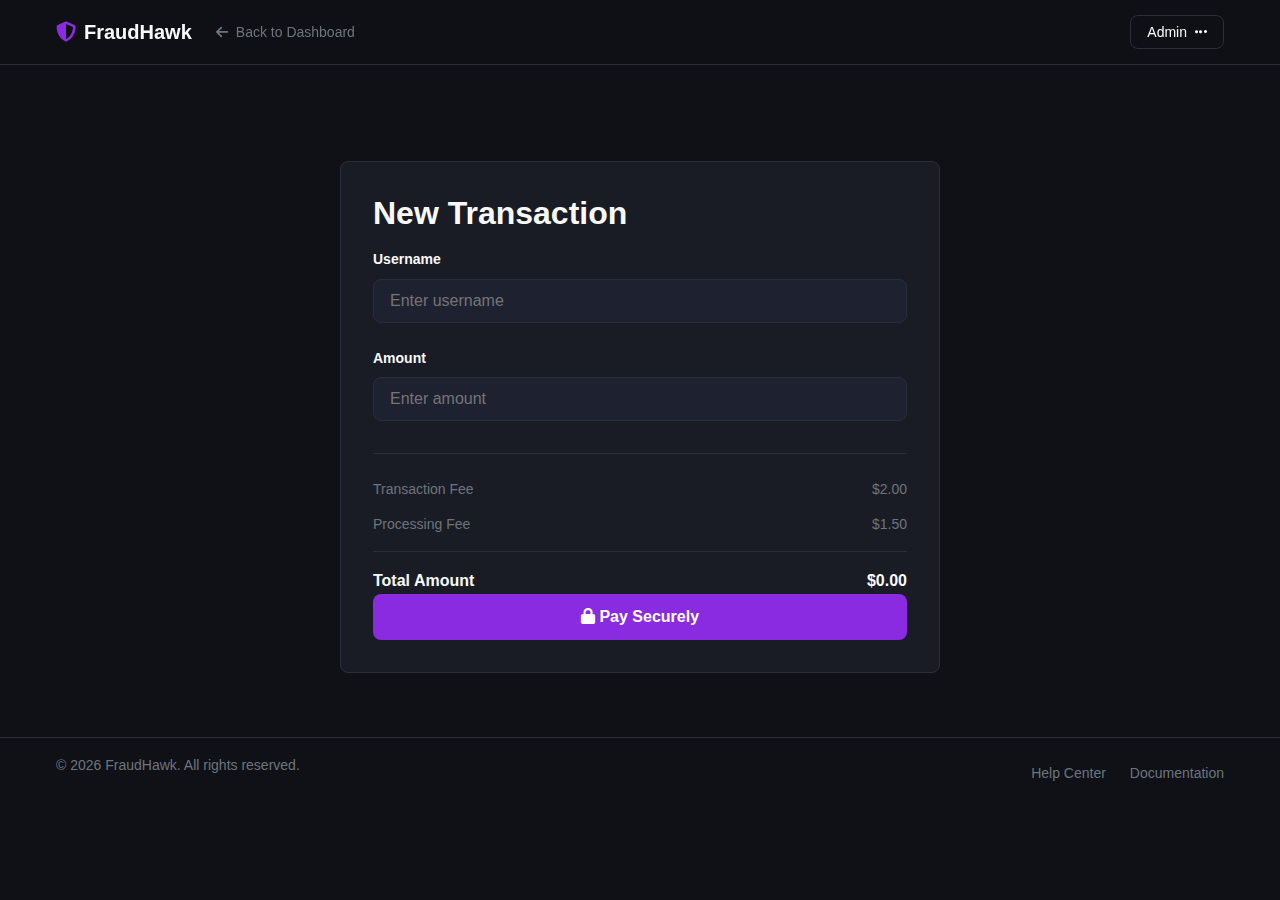
<file: transaction.html>
<!DOCTYPE html>
<html lang="en">
<head>
    <meta charset="UTF-8">
    <meta name="viewport" content="width=device-width, initial-scale=1.0">
    <title>Transactions - FraudHawk</title>
    <link rel="stylesheet" href="styles.css">
    <link rel="stylesheet" href="dashboard.css">
    <link rel="stylesheet" href="https://cdnjs.cloudflare.com/ajax/libs/font-awesome/6.4.0/css/all.min.css">
    <style>
        .transaction-form {
            max-width: 600px;
            margin: 2rem auto;
            padding: 2rem;
            background-color: var(--card);
            border-radius: var(--radius);
            border: 1px solid var(--border);
        }

        .form-group {
            margin-bottom: 1.5rem;
        }

        .form-label {
            display: block;
            margin-bottom: 0.5rem;
            font-size: 0.875rem;
            font-weight: 600;
            color: var(--foreground);
        }

        .form-input {
            width: 100%;
            padding: 0.75rem 1rem;
            border-radius: var(--radius);
            border: 1px solid var(--border);
            background-color: var(--secondary);
            color: var(--foreground);
            font-size: 1rem;
            transition: var(--transition);
        }

        .form-input:focus {
            outline: none;
            border-color: var(--primary);
            box-shadow: 0 0 0 2px rgba(var(--primary-rgb), 0.1);
        }

        .btn-pay {
            width: 100%;
            padding: 0.875rem;
            background-color: var(--primary);
            color: white;
            border: none;
            border-radius: var(--radius);
            font-size: 1rem;
            font-weight: 600;
            cursor: pointer;
            transition: var(--transition);
        }

        .btn-pay:hover {
            background-color: var(--primary-hover);
        }

        .transaction-summary {
            margin-top: 2rem;
            padding-top: 1.5rem;
            border-top: 1px solid var(--border);
        }

        .summary-row {
            display: flex;
            justify-content: space-between;
            margin-bottom: 0.75rem;
            font-size: 0.875rem;
            color: var(--muted);
        }

        .summary-total {
            display: flex;
            justify-content: space-between;
            margin-top: 1rem;
            padding-top: 1rem;
            border-top: 1px solid var(--border);
            font-weight: 600;
            color: var(--foreground);
        }
    </style>
</head>
<body class="dark">
    <!-- Header -->
    <header class="header dashboard-header">
        <div class="container">
            <div class="logo-section">
                <div class="logo">
                    <i class="fas fa-shield-alt"></i>
                    <span>FraudHawk</span>
                </div>
                <a href="dashboard.html" class="back-link">
                    <i class="fas fa-arrow-left"></i>
                    Back to Dashboard
                </a>
            </div>
            <div class="header-actions">
                <div class="dropdown">
                    <button class="dropdown-btn">
                        Admin
                        <i class="fas fa-ellipsis-h"></i>
                    </button>
                    <div class="dropdown-content">
                        <div class="dropdown-label">My Account</div>
                        <div class="dropdown-divider"></div>
                        <a href="#">Profile</a>
                        <a href="#">Settings</a>
                        <a href="#">Logout</a>
                    </div>
                </div>
            </div>
        </div>
    </header>

    <!-- Main Content -->
    <main class="dashboard-main">
        <div class="transaction-form">
            <h2 class="mb-4">New Transaction</h2>
            
            <div class="form-group">
                <label for="username" class="form-label">Username</label>
                <input type="text" id="username" class="form-input" placeholder="Enter username">
            </div>

            <div class="form-group">
                <label for="amount" class="form-label">Amount</label>
                <input type="number" id="amount" class="form-input" placeholder="Enter amount" min="0" step="0.01">
            </div>

            <div class="transaction-summary">
                <div class="summary-row">
                    <span>Transaction Fee</span>
                    <span>$2.00</span>
                </div>
                <div class="summary-row">
                    <span>Processing Fee</span>
                    <span>$1.50</span>
                </div>
                <div class="summary-total">
                    <span>Total Amount</span>
                    <span id="totalAmount">$0.00</span>
                </div>
            </div>

            <button class="btn-pay mt-4" id="payButton">
                <i class="fas fa-lock mr-2"></i>
                Pay Securely
            </button>
        </div>
    </main>

    <!-- Footer -->
    <footer class="footer dashboard-footer">
        <div class="container">
            <div class="footer-content">
                <p class="copyright">
                    &copy; <span id="currentYear"></span> FraudHawk. All rights reserved.
                </p>
                <div class="footer-links">
                    <a href="#">Help Center</a>
                    <a href="#">Documentation</a>
                </div>
            </div>
        </div>
    </footer>

    <script>
        document.addEventListener("DOMContentLoaded", () => {
    console.log("✅ JavaScript Loaded!");

    document.getElementById("payButton").addEventListener("click", submitTransaction);
});
        document.getElementById('currentYear').textContent = new Date().getFullYear();
        
        const amountInput = document.getElementById('amount');
        const totalAmountSpan = document.getElementById('totalAmount');

        amountInput.addEventListener('input', function() {
            const amount = parseFloat(this.value) || 0;
            const transactionFee = 2.00;
            const processingFee = 1.50;
            const total = amount + transactionFee + processingFee;
            totalAmountSpan.textContent = `$${total.toFixed(2)}`;
        });

        function submitTransaction() {
            console.log("🔵 Submit button clicked!");

            const username = document.getElementById('username').value.trim();
            const amount = parseFloat(document.getElementById('amount').value) || 0;
            
            if (!username || amount <= 0) {
                alert("⚠️ Please enter a valid username and amount.");
                return;
            }

            const transactionFee = 2.00;
            const processingFee = 1.50;
            const totalAmount = amount + transactionFee + processingFee;
            const today = new Date().toISOString().split('T')[0];

            let riskLevel = "Low";
            if (totalAmount > 5000) riskLevel = "Medium";
            if (totalAmount > 10000) riskLevel = "High";

            let status = totalAmount > 20000 ? "Incomplete" : "Completed";

            console.log("🟡 Fetching transaction count from server...");
            
            fetch('http://127.0.0.1:5000/get_transaction_count')
                .then(response => response.json())
                .then(data => {
                    console.log("🟢 Transaction count received:", data.count);
                    const transactionId = `${username}_${data.count + 1}`;

                    const transactionData = {
                        transactionid: transactionId,
                        username: username,
                        amount: totalAmount.toFixed(2),
                        date: today,
                        risklevel: riskLevel,
                        status: status
                    };

                    console.log("🟡 Sending transaction data:", transactionData);
                    
                    return fetch('http://127.0.0.1:5000/add_transaction', {
                        method: 'POST',
                        headers: { 'Content-Type': 'application/json' },
                        body: JSON.stringify(transactionData)
                    });
                })
                .then(response => response.json())
                .then(data => {
                    console.log("🟢 Transaction added successfully!", data);
                    alert(data.message);

                    document.getElementById('username').value = "";
                    document.getElementById('amount').value = "";
                    totalAmountSpan.textContent = "$0.00";
                })
                .catch(error => {
                    console.error("❌ Error:", error);
                    alert("Error processing transaction. Check console for details.");
                });
        }
    </script>
</file>
<file: styles.css>
/* Base Styles */
:root {
  --background: #0f1116;
  --foreground: #f8f9fa;
  --primary: #8a2be2;
  --primary-hover: #7b26cc;
  --secondary: #1e2130;
  --secondary-hover: #2a2d3d;
  --accent: #2a2d3d;
  --muted: #6c757d;
  --border: #2a2d3d;
  --card: #1a1c25;
  --card-hover: #22242f;
  --success: #28a745;
  --warning: #ffc107;
  --danger: #dc3545;
  --radius: 0.5rem;
  --shadow: 0 4px 6px rgba(0, 0, 0, 0.1);
  --transition: all 0.3s ease;
}

* {
  margin: 0;
  padding: 0;
  box-sizing: border-box;
}

html {
  scroll-behavior: smooth;
}

body {
  font-family: "Segoe UI", Tahoma, Geneva, Verdana, sans-serif;
  line-height: 1.6;
  color: var(--foreground);
  background-color: var(--background);
}

body.dark {
  --background: #0f1116;
  --foreground: #f8f9fa;
  --card: #1a1c25;
  --card-hover: #22242f;
  --border: #2a2d3d;
}

.container {
  width: 100%;
  max-width: 1200px;
  margin: 0 auto;
  padding: 0 1rem;
}

a {
  text-decoration: none;
  color: var(--foreground);
  transition: var(--transition);
}

ul {
  list-style: none;
}

img {
  max-width: 100%;
  height: auto;
}

/* Typography */
h1,
h2,
h3,
h4,
h5,
h6 {
  font-weight: 700;
  line-height: 1.2;
  margin-bottom: 1rem;
}

h1 {
  font-size: 2.5rem;
}

h2 {
  font-size: 2rem;
}

h3 {
  font-size: 1.5rem;
}

p {
  margin-bottom: 1rem;
}

.gradient-text {
  background: linear-gradient(90deg, var(--primary), #9370db);
  -webkit-background-clip: text;
  background-clip: text;
  color: transparent;
}

/* Buttons */
.btn {
  display: inline-flex;
  align-items: center;
  justify-content: center;
  padding: 0.75rem 1.5rem;
  border-radius: var(--radius);
  font-weight: 600;
  cursor: pointer;
  transition: var(--transition);
  border: none;
  font-size: 1rem;
}

.btn i {
  margin-left: 0.5rem;
}

.btn-primary {
  background-color: var(--primary);
  color: white;
}

.btn-primary:hover {
  background-color: var(--primary-hover);
}

.btn-outline {
  background-color: transparent;
  border: 1px solid var(--border);
  color: var(--foreground);
}

.btn-outline:hover {
  background-color: var(--secondary-hover);
}

.btn-gradient {
  background: linear-gradient(90deg, var(--primary), #9370db);
  color: white;
}

.btn-gradient:hover {
  opacity: 0.9;
}

.btn-sm {
  padding: 0.5rem 1rem;
  font-size: 0.875rem;
}

.icon-btn {
  display: inline-flex;
  align-items: center;
  justify-content: center;
  width: 2.5rem;
  height: 2.5rem;
  border-radius: var(--radius);
  background-color: transparent;
  border: 1px solid var(--border);
  color: var(--foreground);
  cursor: pointer;
  transition: var(--transition);
}

.icon-btn:hover {
  background-color: var(--secondary-hover);
}

/* Header */
.header {
  position: sticky;
  top: 0;
  z-index: 100;
  background-color: rgba(15, 17, 22, 0.95);
  backdrop-filter: blur(10px);
  border-bottom: 1px solid var(--border);
}

.header .container {
  display: flex;
  align-items: center;
  justify-content: space-between;
  height: 4rem;
}

.logo {
  display: flex;
  align-items: center;
  font-weight: 700;
  font-size: 1.25rem;
}

.logo i {
  margin-right: 0.5rem;
  color: var(--primary);
}

.nav {
  display: none;
}

.nav a {
  margin-left: 1.5rem;
  font-size: 0.875rem;
  color: var(--muted);
}

.nav a:hover {
  color: var(--foreground);
}

.header-actions {
  display: none;
}

.mobile-menu-btn {
  display: flex;
  align-items: center;
  justify-content: center;
  width: 2.5rem;
  height: 2.5rem;
  background-color: transparent;
  border: none;
  color: var(--foreground);
  cursor: pointer;
}

.mobile-menu {
  display: none;
  position: fixed;
  top: 4rem;
  left: 0;
  width: 100%;
  background-color: var(--background);
  border-bottom: 1px solid var(--border);
  z-index: 99;
  padding: 1rem;
  flex-direction: column;
}

.mobile-menu.active {
  display: flex;
}

.mobile-menu a {
  padding: 0.75rem 0;
  border-bottom: 1px solid var(--border);
}

.mobile-menu a:last-child {
  border-bottom: none;
}

.mobile-btn {
  margin-top: 1rem;
  width: 100%;
}

/* Hero Section */
.hero {
  padding: 4rem 0;
  background: linear-gradient(to bottom, var(--background), rgba(15, 17, 22, 0.9));
}

.hero .container {
  display: grid;
  grid-template-columns: 1fr;
  gap: 2rem;
}

.hero-content {
  display: flex;
  flex-direction: column;
  justify-content: center;
}

.hero-content h1 {
  font-size: 2.5rem;
  margin-bottom: 1rem;
}

.hero-content p {
  font-size: 1.125rem;
  color: var(--muted);
  margin-bottom: 2rem;
  max-width: 600px;
}

.hero-actions {
  display: flex;
  flex-direction: column;
  gap: 1rem;
}

.hero-chart {
  display: flex;
  align-items: center;
  justify-content: center;
}

/* Cards */
.card {
  background-color: var(--card);
  border-radius: var(--radius);
  border: 1px solid var(--border);
  overflow: hidden;
  transition: var(--transition);
}

.card:hover {
  transform: translateY(-5px);
  box-shadow: var(--shadow);
}

.card-header {
  padding: 1.5rem;
  border-bottom: 1px solid var(--border);
}

.card-header h3 {
  margin-bottom: 0.5rem;
}

.card-header p {
  color: var(--muted);
  font-size: 0.875rem;
  margin-bottom: 0;
}

.card-content {
  padding: 1.5rem;
}

.card-footer {
  padding: 1.5rem;
  border-top: 1px solid var(--border);
  display: flex;
  justify-content: flex-end;
}

/* Features Section */
.features {
  padding: 4rem 0;
}

.section-header {
  text-align: center;
  max-width: 800px;
  margin: 0 auto 3rem;
}

.badge {
  display: inline-block;
  background-color: var(--primary);
  color: white;
  padding: 0.25rem 0.75rem;
  border-radius: 1rem;
  font-size: 0.75rem;
  font-weight: 600;
  margin-bottom: 1rem;
}

.section-header h2 {
  margin-bottom: 1rem;
}

.section-header p {
  color: var(--muted);
}

.features-grid {
  display: grid;
  grid-template-columns: 1fr;
  gap: 1.5rem;
}

.feature-card {
  display: flex;
  flex-direction: column;
  align-items: center;
  text-align: center;
  padding: 2rem;
  background-color: var(--card);
  border-radius: var(--radius);
  border: 1px solid var(--border);
  transition: var(--transition);
}

.feature-card:hover {
  transform: translateY(-5px);
  box-shadow: var(--shadow);
  background-color: var(--card-hover);
}

.feature-icon {
  display: flex;
  align-items: center;
  justify-content: center;
  width: 3rem;
  height: 3rem;
  border-radius: 0.75rem;
  background-color: rgba(138, 43, 226, 0.1);
  color: var(--primary);
  margin-bottom: 1.5rem;
}

.feature-icon i {
  font-size: 1.5rem;
}

.feature-card h3 {
  margin-bottom: 0.75rem;
}

.feature-card p {
  color: var(--muted);
  margin-bottom: 0;
}

/* Add these styles for the feature buttons */
.feature-button {
  display: flex;
  flex-direction: column;
  align-items: center;
  text-align: center;
  padding: 2rem;
  background-color: var(--card);
  border-radius: var(--radius);
  border: 1px solid var(--border);
  transition: var(--transition);
  position: relative;
  overflow: hidden;
}

.feature-button:hover {
  transform: translateY(-5px);
  box-shadow: var(--shadow);
  background-color: var(--card-hover);
}

.feature-button::after {
  content: "";
  position: absolute;
  bottom: 0;
  left: 0;
  width: 100%;
  height: 3px;
  background: linear-gradient(90deg, var(--primary), #9370db);
  transform: scaleX(0);
  transform-origin: right;
  transition: transform 0.3s ease;
}

.feature-button:hover::after {
  transform: scaleX(1);
  transform-origin: left;
}

.btn-text {
  display: inline-block;
  margin-top: 1rem;
  padding: 0.5rem 1.5rem;
  background-color: var(--primary);
  color: white;
  border-radius: 2rem;
  font-size: 0.875rem;
  font-weight: 600;
  transition: var(--transition);
}

.feature-button:hover .btn-text {
  background-color: var(--primary-hover);
}

/* Statistics Section */
.statistics {
  padding: 4rem 0;
  background-color: rgba(26, 28, 37, 0.5);
}

.statistics-grid {
  display: grid;
  grid-template-columns: 1fr;
  gap: 1.5rem;
}

/* CTA Section */
.cta {
  padding: 4rem 0;
  background: linear-gradient(to top, var(--background), rgba(15, 17, 22, 0.9));
}

.cta-actions {
  display: flex;
  flex-direction: column;
  gap: 1rem;
  justify-content: center;
  align-items: center;
  margin-top: 2rem;
}

/* Footer */
.footer {
  padding: 2rem 0;
  border-top: 1px solid var(--border);
}

.footer-content {
  display: flex;
  flex-direction: column;
  align-items: center;
  gap: 1rem;
}

.footer-logo {
  display: flex;
  align-items: center;
  font-weight: 700;
}

.footer-logo i {
  margin-right: 0.5rem;
  color: var(--primary);
}

.copyright {
  font-size: 0.875rem;
  color: var(--muted);
  text-align: center;
}

.footer-links {
  display: flex;
  gap: 1.5rem;
}

.footer-links a {
  font-size: 0.875rem;
  color: var(--muted);
}

.footer-links a:hover {
  color: var(--foreground);
}

/* Media Queries */
@media (min-width: 768px) {
  h1 {
    font-size: 3.5rem;
  }

  .nav {
    display: flex;
  }

  .header-actions {
    display: block;
  }

  .mobile-menu-btn {
    display: none;
  }

  .hero .container {
    grid-template-columns: 1fr 1fr;
  }

  .hero-actions {
    flex-direction: row;
    gap: 1rem;
  }

  .features-grid {
    grid-template-columns: repeat(2, 1fr);
  }

  .statistics-grid {
    grid-template-columns: repeat(2, 1fr);
  }

  .cta-actions {
    flex-direction: row;
  }

  .footer-content {
    flex-direction: row;
    justify-content: space-between;
  }
}

@media (min-width: 992px) {
  .features-grid {
    grid-template-columns: repeat(4, 1fr);
  }
}
</file>
<file: dashboard.css>
/* Dashboard Specific Styles */
.dashboard-header {
  border-bottom: 1px solid var(--border);
}

.logo-section {
  display: flex;
  align-items: center;
  gap: 1.5rem;
}

.back-link {
  display: flex;
  align-items: center;
  font-size: 0.875rem;
  color: var(--muted);
}

.back-link i {
  margin-right: 0.5rem;
}

.back-link:hover {
  color: var(--foreground);
}

.search-container {
  position: relative;
  margin-right: 1rem;
}

.search-container i {
  position: absolute;
  left: 0.75rem;
  top: 50%;
  transform: translateY(-50%);
  color: var(--muted);
}

.search-input {
  padding: 0.5rem 1rem 0.5rem 2.25rem;
  border-radius: var(--radius);
  border: 1px solid var(--border);
  background-color: var(--secondary);
  color: var(--foreground);
  width: 200px;
  font-size: 0.875rem;
}

.search-input:focus {
  outline: none;
  border-color: var(--primary);
}

.dropdown {
  position: relative;
  display: inline-block;
}

.dropdown-btn {
  display: flex;
  align-items: center;
  gap: 0.5rem;
  padding: 0.5rem 1rem;
  border-radius: var(--radius);
  border: 1px solid var(--border);
  background-color: transparent;
  color: var(--foreground);
  font-size: 0.875rem;
  cursor: pointer;
  transition: var(--transition);
}

.dropdown-btn:hover {
  background-color: var(--secondary-hover);
}

.dropdown-content {
  display: none;
  position: absolute;
  right: 0;
  top: 100%;
  min-width: 200px;
  background-color: var(--card);
  border-radius: var(--radius);
  border: 1px solid var(--border);
  box-shadow: var(--shadow);
  z-index: 10;
  margin-top: 0.5rem;
}

.dropdown:hover .dropdown-content {
  display: block;
}

.dropdown-label {
  padding: 0.75rem 1rem;
  font-size: 0.75rem;
  font-weight: 600;
  color: var(--muted);
}

.dropdown-divider {
  height: 1px;
  background-color: var(--border);
  margin: 0.25rem 0;
}

.dropdown-content a {
  display: block;
  padding: 0.75rem 1rem;
  font-size: 0.875rem;
}

.dropdown-content a:hover {
  background-color: var(--secondary-hover);
}

/* Dashboard Layout */
.dashboard-layout {
  display: flex;
  min-height: calc(100vh - 4rem - 4rem); /* Viewport height - header - footer */
}

.sidebar {
  display: none;
  width: 240px;
  border-right: 1px solid var(--border);
  padding: 1.5rem 1rem;
}

.sidebar-nav {
  display: flex;
  flex-direction: column;
  gap: 0.5rem;
}

.sidebar-btn {
  display: flex;
  align-items: center;
  gap: 0.75rem;
  padding: 0.75rem 1rem;
  border-radius: var(--radius);
  border: none;
  background-color: transparent;
  color: var(--muted);
  font-size: 0.875rem;
  text-align: left;
  cursor: pointer;
  transition: var(--transition);
}

.sidebar-btn:hover {
  background-color: var(--secondary-hover);
  color: var(--foreground);
}

.sidebar-btn.active {
  background-color: var(--secondary);
  color: var(--foreground);
  font-weight: 600;
}

.sidebar-btn i {
  font-size: 1rem;
}

.dashboard-main {
  flex: 1;
  padding: 2rem 1rem;
}

.dashboard-header {
  display: flex;
  flex-direction: column;
  gap: 1rem;
  margin-bottom: 2rem;
}

.dashboard-actions {
  display: flex;
  gap: 0.5rem;
}

/* Stats Cards */
.stats-grid {
  display: grid;
  grid-template-columns: 1fr;
  gap: 1rem;
  margin-bottom: 2rem;
}

.stat-card {
  padding: 1.25rem;
}

.stat-header {
  display: flex;
  justify-content: space-between;
  align-items: center;
  margin-bottom: 1rem;
}

.stat-header h3 {
  font-size: 0.875rem;
  font-weight: 500;
  color: var(--muted);
  margin-bottom: 0;
}

.stat-header i {
  color: var(--muted);
}

.stat-value {
  font-size: 1.5rem;
  font-weight: 700;
  margin-bottom: 0.25rem;
}

.stat-change {
  font-size: 0.75rem;
}

.stat-change.positive {
  color: var(--success);
}

.stat-change.negative {
  color: var(--danger);
}

/* Charts */
.charts-grid {
  display: grid;
  grid-template-columns: 1fr;
  gap: 1.5rem;
  margin-bottom: 2rem;
}

.chart-card {
  height: 100%;
}

.chart-card.wide {
  grid-column: span 1;
}

/* Alerts */
.alerts-section {
  margin-bottom: 2rem;
}

.section-header-row {
  display: flex;
  justify-content: space-between;
  align-items: center;
  margin-bottom: 1rem;
}

.section-header-row h2 {
  font-size: 1.25rem;
  margin-bottom: 0;
}

.alerts-list {
  display: flex;
  flex-direction: column;
  gap: 1rem;
}

.alert-card {
  border-radius: var(--radius);
  border: 1px solid var(--border);
  padding: 1rem;
  background-color: var(--card);
}

.alert-card.high {
  border-left: 4px solid var(--danger);
}

.alert-card.medium {
  border-left: 4px solid var(--warning);
}

.alert-header {
  display: flex;
  justify-content: space-between;
  align-items: flex-start;
  margin-bottom: 0.5rem;
}

.alert-title {
  display: flex;
  align-items: center;
  gap: 0.5rem;
}

.alert-title i {
  color: var(--danger);
}

.alert-card.medium .alert-title i {
  color: var(--warning);
}

.alert-title h3 {
  font-size: 1rem;
  margin-bottom: 0;
}

.alert-meta {
  display: flex;
  align-items: center;
  gap: 0.75rem;
}

.alert-time {
  font-size: 0.75rem;
  color: var(--muted);
}

.alert-status {
  font-size: 0.75rem;
  padding: 0.25rem 0.5rem;
  border-radius: 1rem;
  font-weight: 600;
}

.alert-status.blocked {
  background-color: rgba(220, 53, 69, 0.1);
  color: #ff6b6b;
}

.alert-status.flagged {
  background-color: rgba(255, 193, 7, 0.1);
  color: #ffd43b;
}

.alert-description {
  font-size: 0.875rem;
  color: var(--muted);
  margin-bottom: 0;
}

/* Transactions */
.transactions-section {
  margin-bottom: 2rem;
}

.transactions-table {
  border-radius: var(--radius);
  border: 1px solid var(--border);
  overflow: hidden;
}

.table-header {
  display: grid;
  grid-template-columns: repeat(6, 1fr);
  padding: 0.75rem 1rem;
  background-color: var(--secondary);
  border-bottom: 1px solid var(--border);
  font-weight: 600;
  font-size: 0.875rem;
}

.table-row {
  display: grid;
  grid-template-columns: repeat(6, 1fr);
  padding: 0.75rem 1rem;
  border-bottom: 1px solid var(--border);
  font-size: 0.875rem;
  transition: var(--transition);
}

.table-row:last-child {
  border-bottom: none;
}

.table-row:hover {
  background-color: rgba(42, 45, 61, 0.3);
}

.table-cell {
  display: flex;
  align-items: center;
}

.status-badge,
.risk-badge {
  font-size: 0.75rem;
  padding: 0.25rem 0.5rem;
  border-radius: 1rem;
  font-weight: 600;
}

.status-badge.completed {
  background-color: rgba(40, 167, 69, 0.1);
  color: #51cf66;
}

.status-badge.flagged {
  background-color: rgba(255, 193, 7, 0.1);
  color: #ffd43b;
}

.status-badge.blocked {
  background-color: rgba(220, 53, 69, 0.1);
  color: #ff6b6b;
}

.risk-badge.low {
  background-color: rgba(40, 167, 69, 0.1);
  color: #51cf66;
}

.risk-badge.medium {
  background-color: rgba(255, 193, 7, 0.1);
  color: #ffd43b;
}

.risk-badge.high {
  background-color: rgba(220, 53, 69, 0.1);
  color: #ff6b6b;
}

.dashboard-footer {
  border-top: 1px solid var(--border);
  padding: 1rem 0;
}

/* Media Queries */
@media (min-width: 768px) {
  .dashboard-main {
    padding: 2rem;
  }

  .dashboard-header {
    flex-direction: row;
    justify-content: space-between;
    align-items: center;
  }

  .stats-grid {
    grid-template-columns: repeat(2, 1fr);
  }

  .charts-grid {
    grid-template-columns: repeat(2, 1fr);
  }

  .chart-card.wide {
    grid-column: span 2;
  }
}

@media (min-width: 992px) {
  .sidebar {
    display: block;
  }

  .stats-grid {
    grid-template-columns: repeat(4, 1fr);
  }
}
</file>
